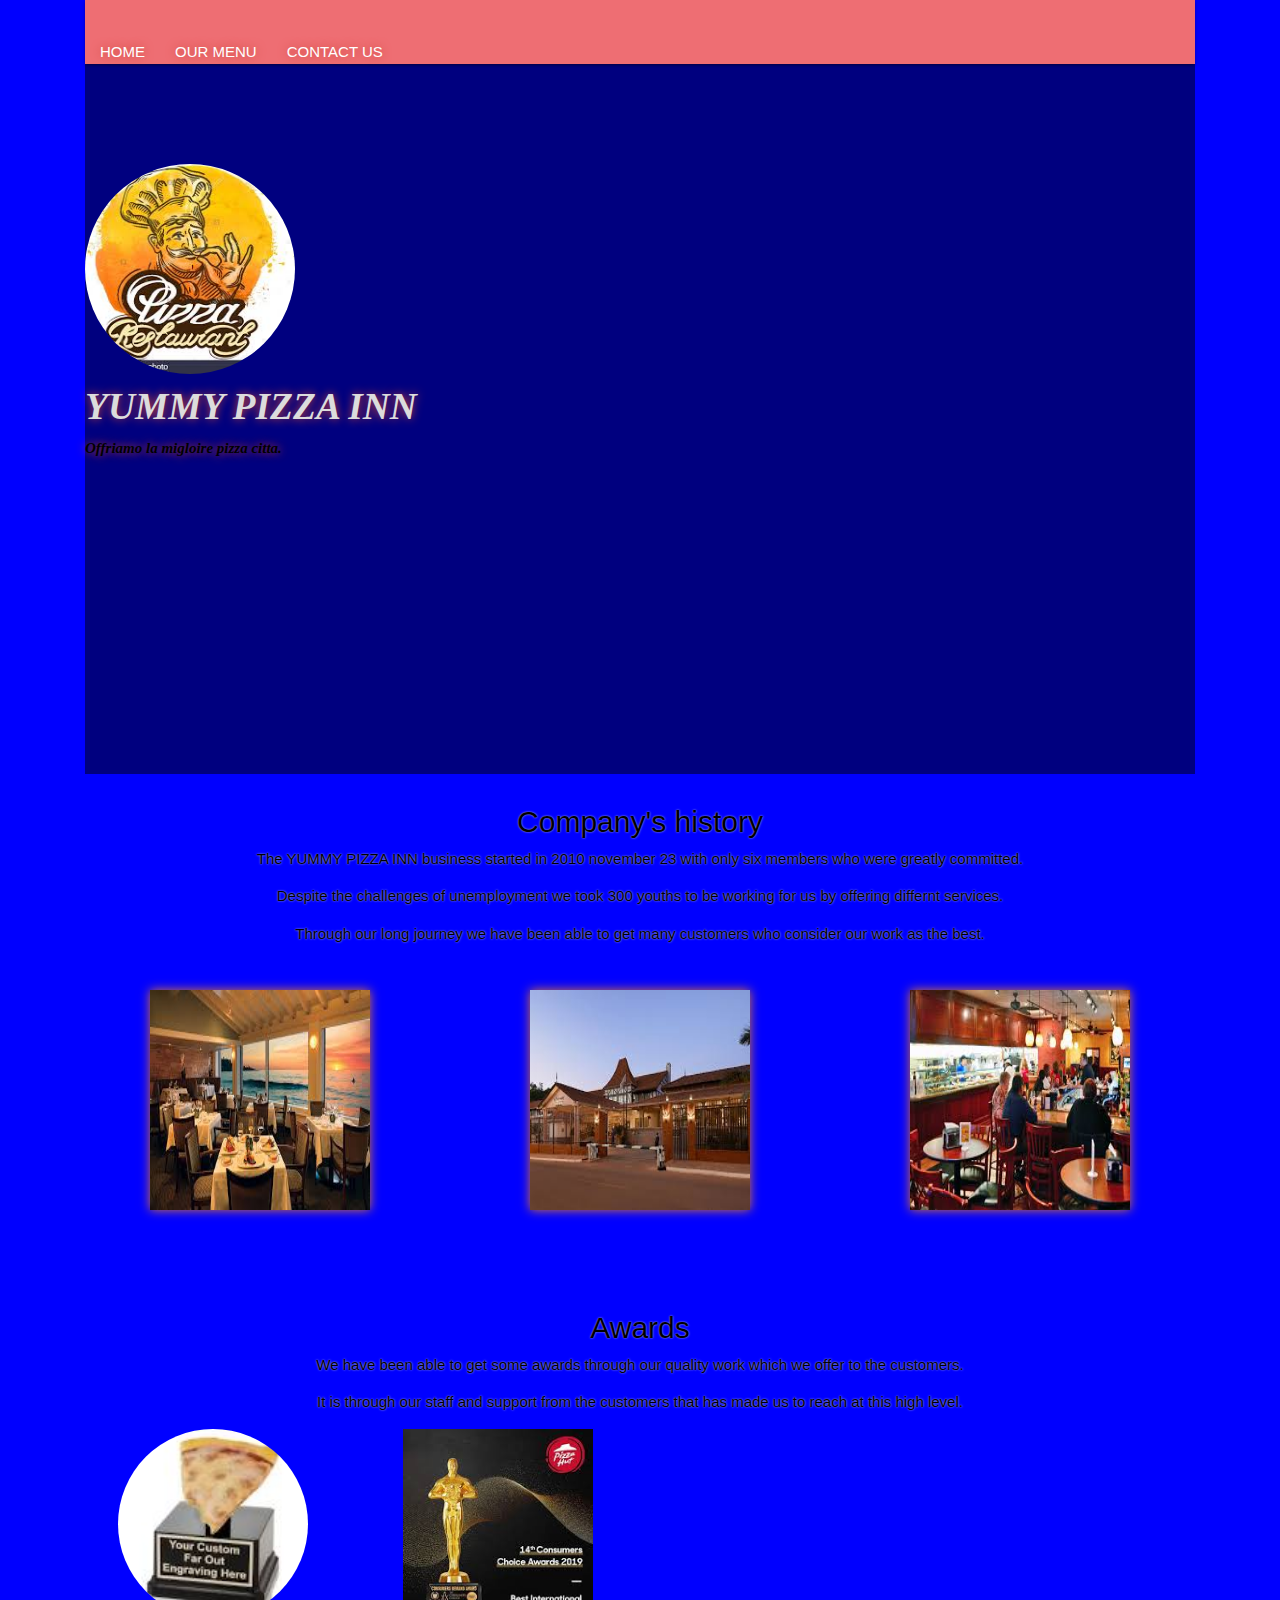
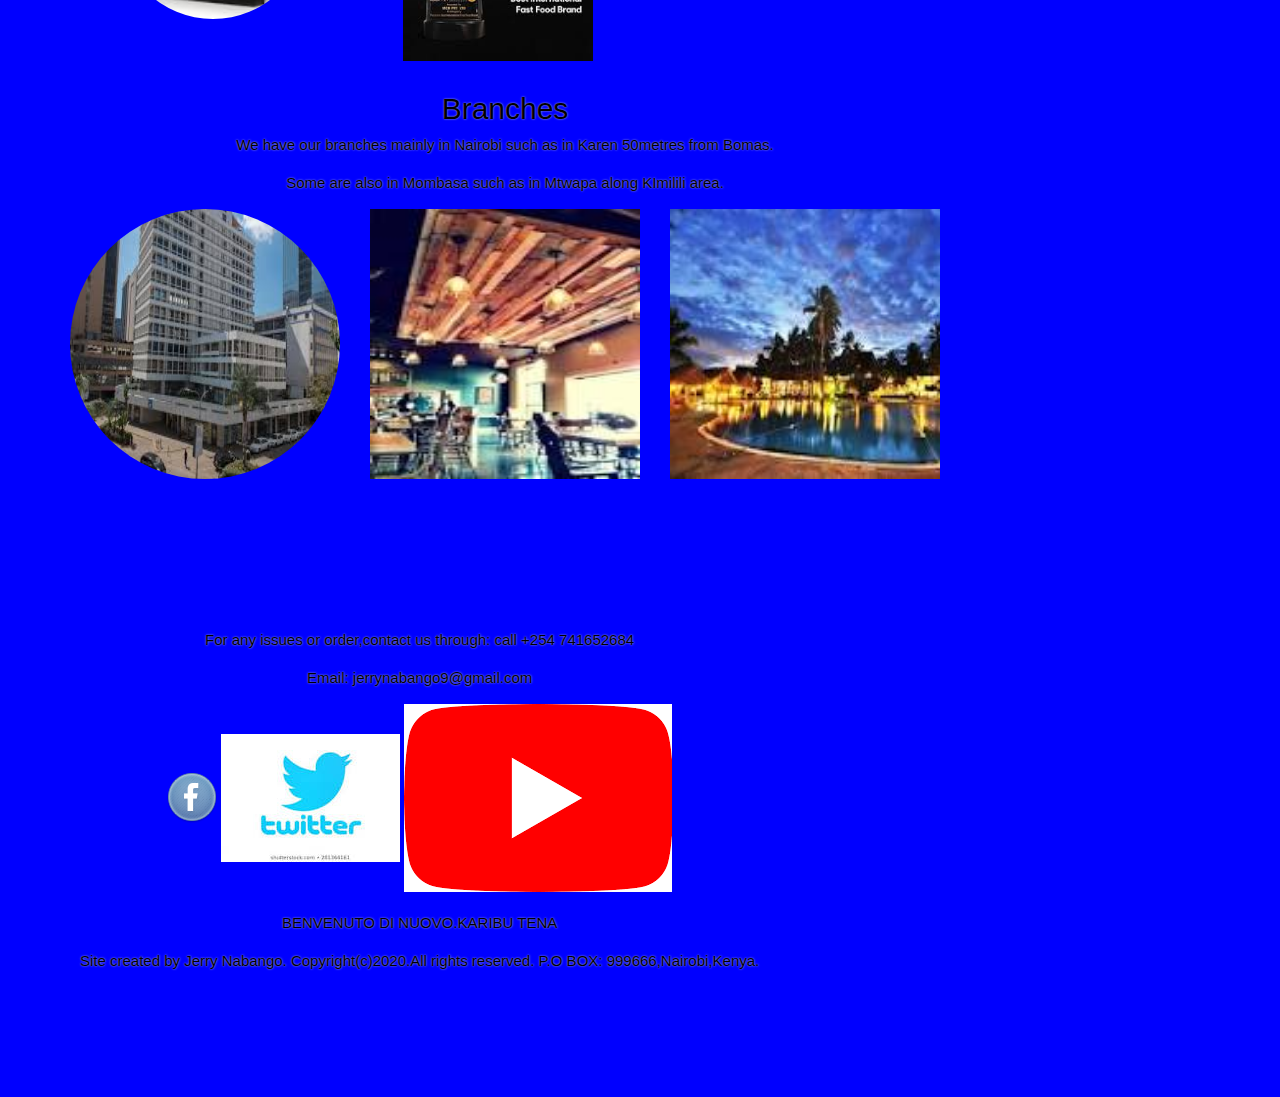
<file: index.html>
<!DOCTYPE html>
<html lang="en">

<head>
    <meta charset="UTF-8">
    <meta name="viewport" content="width=device-width, initial-scale=1.0">
    <meta http-equiv="X-UA-Compatible" content="ie=edge">
    <title>YUMMY PIZZA INN</title>
    <link rel="stylesheet" href="css/materialize.css">
    <link rel="stylesheet" href="css/bootstrap.css">
    <link rel="stylesheet" href="css/styles.css">

</head>


<body class="container">
    <div class="overlay">
        <div class="intro">
            <nav class="greatnav">
                <ul>
                    <li><a href="index.html">Home</a></li>

                    <li> <a href="menu.html"> Our Menu</a></li>

                    <li> <a href="contact.html">Contact Us</a></li>

                </ul>
            </nav>
            <div class="logo">
                <img src="css/images/Bango's pizza inn.jpeg" alt="logo" width="210" height="210" id="log1">

                <h1>YUMMY PIZZA INN</h1>
                <p id="state">Offriamo la migloire pizza citta.</p>
            </div>
        </div>

        <div class="histo">
            <h2>Company's history</h2>
            <p>The YUMMY PIZZA INN business started in 2010 november 23 with only six members who were greatly committed.</p>
            <p>Despite the challenges of unemployment we took 300 youths to be working for us by offering differnt services.</p>
            <p>Through our long journey we have been able to get many customers who consider our work as the best.</p>
            <div class="row rest">
                <div class="col-md-4"><img src="css/images/restaurant.jpeg" alt="" width="220" height="220" id="pic1"></div>
                <div class="col-md-4"><img src="css/images/images (3).jpeg" alt="" width="220" height="220" id="pic2"></div>
                <div class="col-md-4"><img src="css/images/images (2).jpeg" alt="" width="220" height="220" id="pic3"></div>

            </div>
        </div>

        <div class="award">
            <h2>Awards</h2>
            <p>We have been able to get some awards through our quality work which we offer to the customers.</p>
            <p>It is through our staff and support from the customers that has made us to reach at this high level.</p>
            <div class="row">
                <div class="col-md-3 eve1">
                    <img src="css/images/awards.jpeg" alt="award1" width="190" id="img1">
                    <div class="para">
                        <p>Our first award since the start of the company.</p>
                    </div>
                </div>


                <div class="col-md-3 eve2">
                    <img src="css/images/award.jpeg" alt="image2" width="190" id="img2">
                    <div class="para1">
                        <p id>We were winners of the Best International Fast Food Brand awards.</p>
                    </div>
                </div>
        <div class="branch">
            <h2>Branches</h2>
            <p>We have our branches mainly in Nairobi such as in Karen 50metres from Bomas.</p>
            <p>Some are also in Mombasa such as in Mtwapa along KImilili area.</p>

            <div class="row">
                <div class="col-md-4"><img src="css/images/nairobi.jpeg" alt="nairobi" width="270" height="270" id="img1"></div>

                <div class="col-md-4"><img src="css/images/pizaa.jpeg" alt="mbs" width="270" height="270" id="img2"></div>

                <div class="col-md-4"><img src="css/images/mombasa.jpeg" alt="kisumu" width="270" height="270" id="img3"></div>
            </div>

        </div>

        <div class="line"></div>

        <footer>
            <p>For any issues or order,contact us through: call +254 741652684</p>
            <p>Email: jerrynabango9@gmail.com</p>

            <a href="https://www.facebook.com"><img src="css/images/facebook.png" alt="fb" id="img8"></a>
            <a href="https://twitter.com/home"><img src="css/images/twitter.jpeg" alt="twit" id="img9"></a>
            <a href="https://www.youtube.com/watch?v=f9Slq2ck7xQ"><img src="css/images/Youtube.png" alt="u-tube" id="img10"></a>
            <p>BENVENUTO DI NUOVO.KARIBU TENA</p>

            <p>Site created by Jerry Nabango.
                Copyright(c)2020.All rights reserved.
                P.O BOX: 999666,Nairobi,Kenya.
            </p>
        </footer>

    </div>
    <script src="js/jquery-3.4.1.js"></script>
    <script src="js/scripts.js"></script>
</body>

</html>
</file>
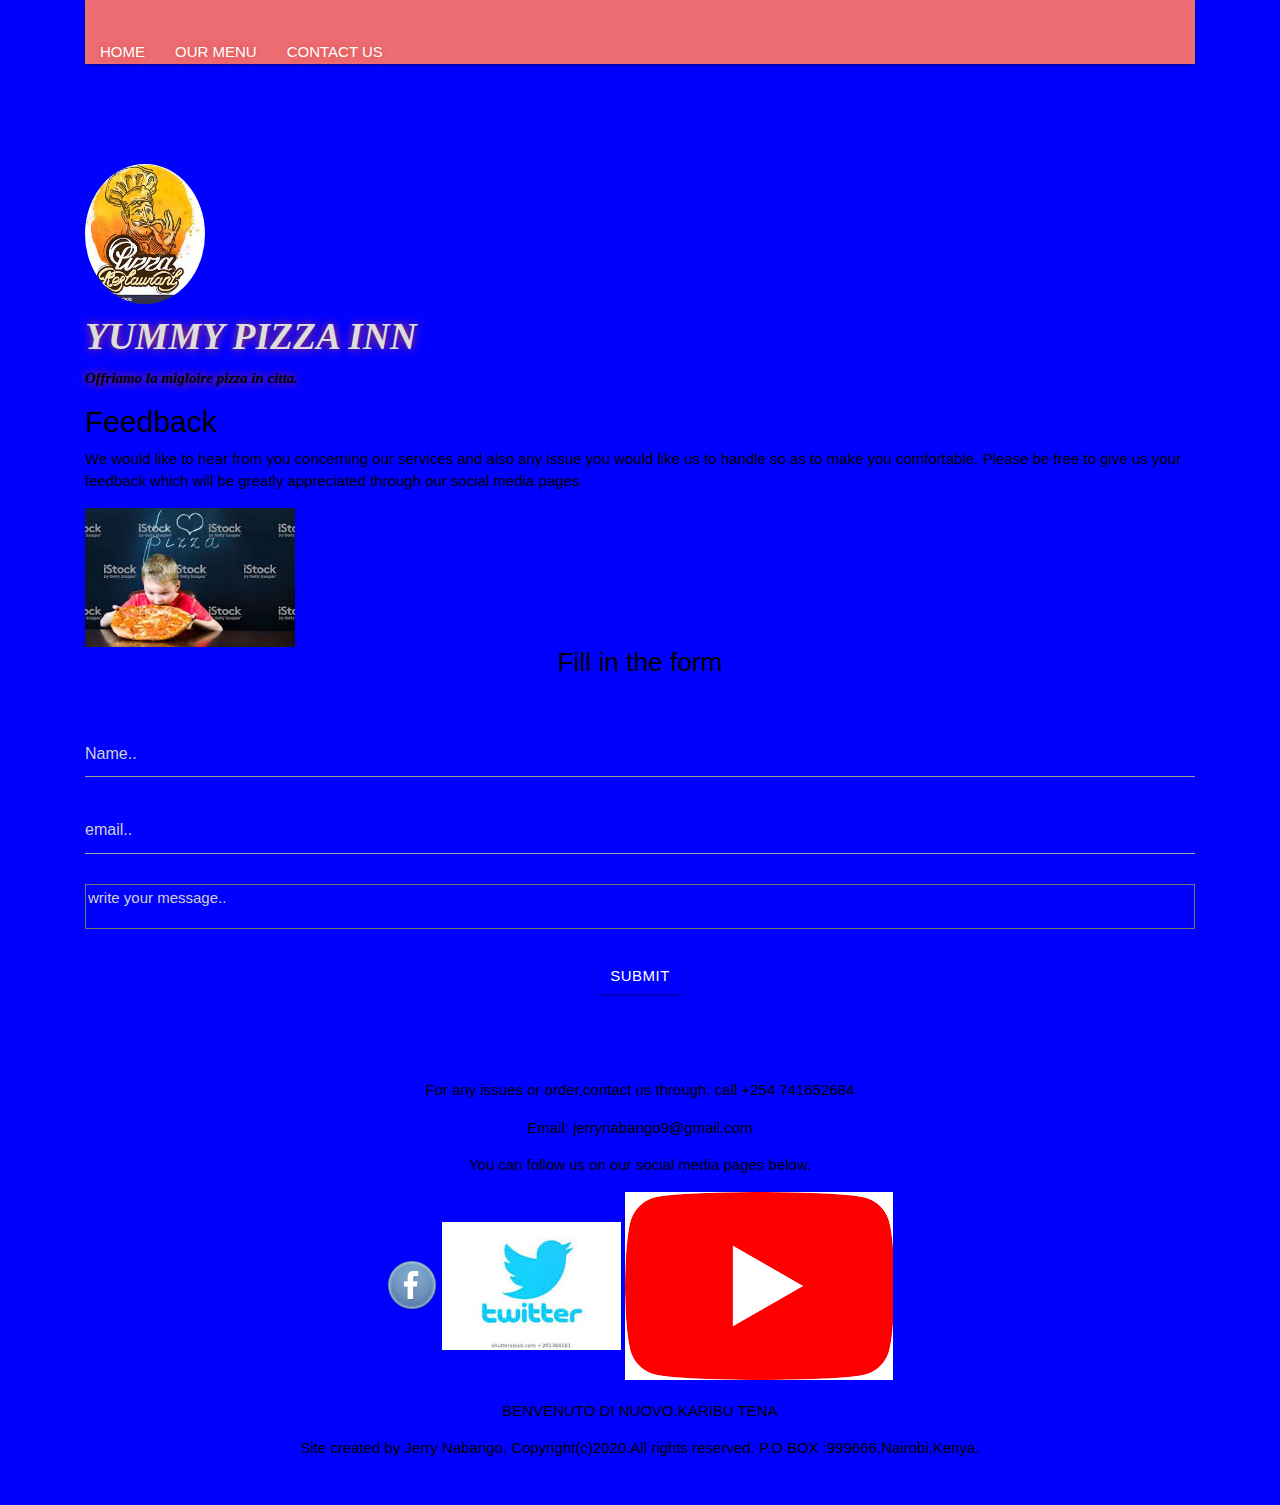
<file: contact.html>
<!DOCTYPE html>
<html lang="en">

<head>
    <meta charset="UTF-8">
    <meta name="viewport" content="width=device-width, initial-scale=1.0">
    <meta http-equiv="X-UA-Compatible" content="ie=edge">
    <title>YUMMY PIZZA INN</title>
    <link rel="stylesheet" href="css/materialize.css">
    <link rel="stylesheet" href="css/bootstrap.css">
    <link rel="stylesheet" href="css/styles.css">

</head>

<body class="container">
    <div class="overlay">
        <div class="deliver">
            <nav class="greatnav">
                <ul>
                    <li><a href="index.html">Home</a></li>

                    <li> <a href="menu.html"> Our Menu</a></li>

                    <li> <a href="contact.html">Contact Us</a></li>

                </ul>
            </nav>
            <div class="logo">
                <img src="css/images/Bango's pizza inn.jpeg" alt="logo" width="120" height="140" id="log1">

                <h1>YUMMY PIZZA INN </h1>
                <p id="state">Offriamo la migloire pizza in citta.</p>
            </div>
        </div>
        <div class="contact">

            <h2>Feedback</h2>
            <p>We would like to hear from you concerning our services and also any issue you would like us to handle so as to make you comfortable.
                Please be free to give us your feedback which will be greatly appreciated through our social media pages.</p>

            <div class="pic">
                <img src="css/images/yummy.jpeg" alt="" width="210" id="">
            </div>

            <form action="">
                <div class="fill">
                    <div class="form-group">
                        <h3>Fill in the form</h3>
                        <br><br>
                        <input type="text" value="" id="name" placeholder="Name..">
                        <br><br>
                        <input type="email" value="" id="email" placeholder="email..">
                        <br><br>
                    </div>
                    <textarea name="" id="text" cols="30" rows="10" placeholder="write your message.."></textarea>
                    <br><br>
                    <button type="submit" class="btn btn" onclick="validate()">Submit</button>
                    <div class="output">
                        <p id="message"></p>
                    </div>
                </div>
            </form>
        </div>

        <footer>
            <p>For any issues or order,contact us through: call +254 741652684</p>
            <p>Email: jerrynabango9@gmail.com</p>
            <P>You can follow us on our social media pages below.</P>

            <a href="https://www.facebook.com"><img src="css/images/facebook.png" alt="facebook" id="img8"></a>
            <a href="https://twitter.com/home"><img src="css/images/twitter.jpeg" alt="twitter" id="img9"></a>
            <a href="https://www.youtube.com/watch?v=f9Slq2ck7xQ"><img src="css/images/Youtube.png" alt="Youtube" id="img10"></a>
            <p>BENVENUTO DI NUOVO.KARIBU TENA</p>

            <p>Site created by Jerry Nabango.
                Copyright(c)2020.All rights reserved.
                P.O BOX :999666,Nairobi,Kenya.
            </p>
        </footer>

    </div>

    <script src="js/jquery-3.4.1.js"></script>
    <script src="js/scripts.js"></script>
</body>

</html>
</file>
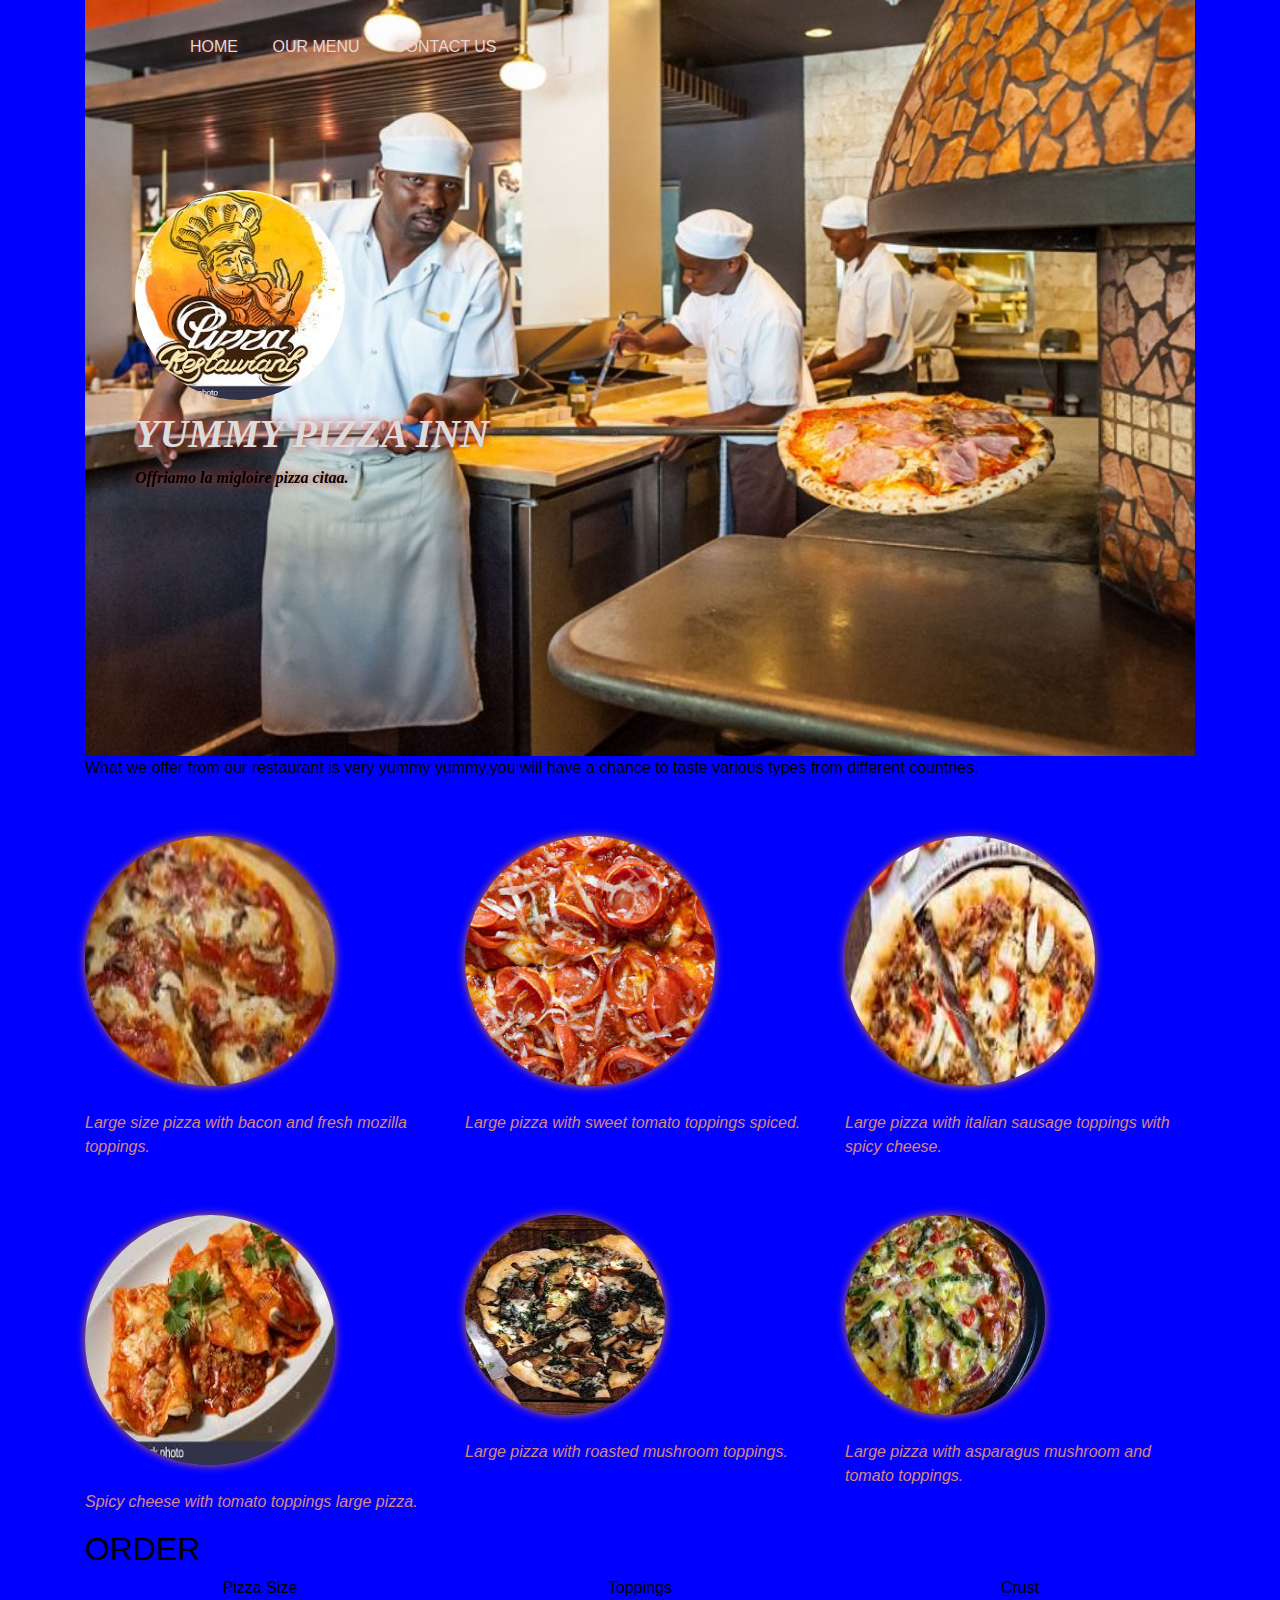
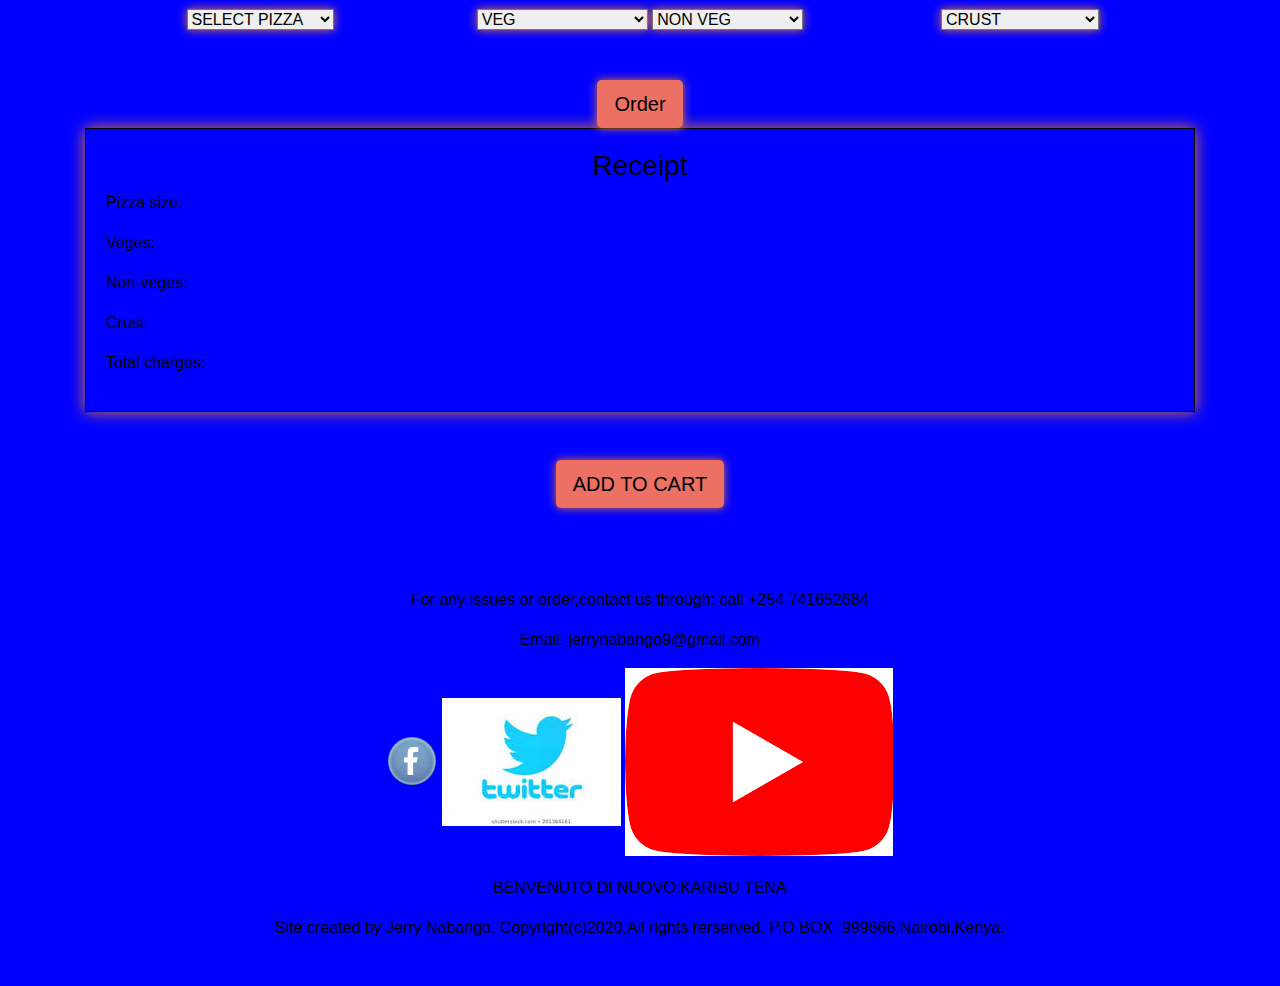
<file: menu.html>
<!DOCTYPE html>
<html lang="en">

<head>
    <meta charset="UTF-8">
    <meta name="viewport" content="width=device-width, initial-scale=1.0">
    <meta http-equiv="X-UA-Compatible" content="ie=edge">
    <title>pizza-inn</title>
    <link rel="stylesheet" href="css/bootstrap.css">
    <link rel="stylesheet" href="css/styles.css">

</head>

<body class="container">
    <div class="overlay">
        <div class="clap">
            <nav class="greatnav">
                <ul>
                    <li><a href="index.html">Home</a></li>

                    <li> <a href="menu.html"> Our Menu</a></li>

                    <li> <a href="contact.html">Contact Us</a></li>

                </ul>
            </nav>
            <div class="logo">
                <img src="css/images/Bango's pizza inn.jpeg" alt="logo" width="210" height="210" id="log1">
            
            <h1>YUMMY PIZZA INN</h1>
            <p id="state">Offriamo la migloire pizza citaa.</p>
            </div>
            </div>
            <p>What we offer from our restaurant is very yummy yummy,you will have a chance to taste various types from different countries.</p>
            
            
                        <div class="row pass">
                            <div class="col-md-4">
                                <img src="css/images/bacon and fresh mozilla.jpeg" alt="" width="250" height="250" id="piz1">
                                <p id="par1">Large size pizza with bacon and fresh mozilla toppings.</p>
                            </div>
            
                            <div class="col-md-4">
                                <img src="css/images/images (1).jpeg" alt="" width="250" height="250" id="piz2">
                                <p id="par2">Large pizza with sweet tomato toppings spiced. </p>
                            </div>
            
                            <div class="col-md-4">
                                <img src="css/images/italian sausage  pizza.jpeg" alt="" width="250" height="250" id="piz3">
                                <p id="par3">Large pizza with italian sausage toppings with spicy cheese.</p>
                            </div>
            
                        </div>
                        <div class="row fail">
                            <div class="col-md-4">
                                <img src="css/images/spicy cheese.jpeg" alt="" width="250" height="250" id="piz4">
                                <p id="par4">Spicy cheese with tomato toppings large pizza.</p>
                            </div>
            
                            <div class="col-md-4">
                                <img src="css/images/roasted mushroom.jpeg" alt="" width="200" height="200" id="piz5">
                                <p id="par5">Large pizza with  roasted mushroom toppings.</p>
                            </div>
            
                            <div class="col-md-4">
                                <img src="css/images/asparagus mushroom.jpeg" alt="" width="200" height="200" id="piz6">
                                <p id="par6">Large pizza with asparagus mushroom and tomato toppings.</p>
                            </div>
            
                        </div>
            
            <div class="order">
                <h2>ORDER</h2>

                <form id="charge">
                    <div class="row">
                        <div class="col-md-4">
                            <label for="">Pizza Size</label>
                            <br>
                            <select name="" id="piz">
                        
                        <option value="Size">SELECT PIZZA</option>
                        <option value="Small">Small Ksh.400</option>
                        <option value="Medium">Medium Ksh. 650</option>
                        <option value="Large">Large Ksh. 800</option>

                    </select>
                        </div>
                        <br><br>

                        <div class="col-md-4">
                            <label for="">Toppings</label>
                            <br>
                            <select name="" id="topveg">

                            <option value="">VEG</option>
                            <option value="Mushrooms">Mushrooms ksh. 180</option>
                            <option value="Onions">Onions ksh. 185</option>
                            <option value="Capsicum">Capsicum ksh.185</option>
                            
                        </select>

                            <select name="" id="topnoveg">
                                
                            <option value="">NON VEG</option>
                            <option value="Chicken">Chicken ksh. 325</option>
                            <option value="Sausage">Sausage ksh. 325</option>
                            <option value="Bacon">Bacon ksh. 325</option>
                        </select>
                        </div>

                        <br><br>

                        <div class="col-md-4">

                            <label for="">Crust</label>
                            <br>

                            <select name="Crust" id="crus">

                            <option value="Crust">CRUST</option>
                            <option value="Crispy">Crispy ksh. 130</option>
                            <option value="Stuffed">Stuffed ksh. 130</option>
                            <option value="Gluten-free">Gluten free ksh. 60</option>

                        </select>
                        </div>
                    </div>
                    <br><br>

                    <input type="submit" class="btn  btn-rounded waves-effect btn-lg" value="Order" id="order1">
                </form>


            </div>
        </div>
        <div class="over">
            <h3>Receipt</h3>
            <p id="sz">Pizza size:</p>
            <p id="vgs">Veges:</p>
            <p id="nvgs">Non-veges:</p>
            <p id="cr">Crust:</p>
            <p id="tc">Total charges:</p>
        </div>
        <br><br>

        <div class="order2">
            <input type="submit" class="btn  btn-rounded waves-effect btn-lg" value="ADD TO CART" id="order2">
        </div>
        <footer>
            <p>For any issues or order,contact us through: call +254 741652684</p>
            <p>Email: jerrynabango9@gmail.com</p>

            <a href="https://www.facebook.com"><img src="css/images/facebook.png" alt="fb" id="img8"></a>
            <a href="https://twitter.com/home"><img src="css/images/twitter.jpeg" alt="twit" id="img9"></a>
            <a href="https://www.youtube.com/watch?v=f9Slq2ck7xQ"><img src="css/images/Youtube.png" alt="u-tube" id="img10"></a>
            <p>BENVENUTO DI NUOVO.KARIBU TENA</p>

            <p>Site created by Jerry Nabango.
                Copyright(c)2020.All rights rerserved.
                P.O BOX :999666,Nairobi,Kenya.
            </p>       
        </footer>

    </div>
    </div>
    <script src="js/jquery-3.4.1.js"></script>
    <script src="js/scripts.js"></script>
</body>

</html>
</file>
<file: css/styles.css>
body {
    color: black;
}

.container {
    position: absolute !important;
    top: 0 !important;
    bottom: 0 !important;
    right: 0 !important;
    left: 0 !important;
    background-color: blue !important;
    background-size: cover !important;
    background-repeat: no-repeat !important;
    width: 100%;
    height: 100%;
}

#overlay {
    position: fixed;
    top: 0;
    bottom: 0;
    right: 0;
    left: 0;
    background-color: rgba(0, 0, 0, 0.5);
    overflow: auto;
    width: 100%;
    height: 100%
}

.intro {
    background-image: url("https://images1.loopnet.com/i2/74ukFc3PmavXPQeZPgBzzzxtOIyym48UXJKbK0tyztg/112/image.jpg");
    background-size: cover;
    background-repeat: no-repeat;
    background-color: rgba(0, 0, 0, 0.5);
    background-position: center center center center;
    padding-bottom: 300px;
}

h1 {
    font-weight: bolder;
    font-style: italic;
    font-family: fantasy;
    padding-top: 10px;
    color: gainsboro;
    text-shadow: 0 0 10px #CB4335;
}

.greatnav {
    padding-top: 20px;
    text-align: left;
    text-decoration: none;
    right: 0;
    left: 0;
    z-index: 3;
}

li {
    list-style-type: none;
    display: inline-block;
}

li>a {
    text-decoration: none;
    padding: 15px;
    margin: 0;
    display: block;
    text-transform: uppercase;
    color: gainsboro;
    text-shadow: 0 0 10px #CB4335;
}

a:hover {
    box-shadow: 0 0 10px #E74C3C;
    color: #E6B0AA;
    text-decoration: none;
}

.logo {
    padding-top: 100px;
}

#log1 {
    border-radius: 50%;
}

#state {
    font-weight: bolder;
    font-style: italic;
    font-family: cursive;
    text-shadow: 0 0 10px #CB4335;
}

.branch,
.histo,
.award {
    text-shadow: 0 0 2px #BDC3C7;
    text-align: center;
    padding-top: 30px;
    padding-bottom: 50px;
}

#img1,
#img4 {
    border-radius: 50%;
}

.rest {
    padding-top: 30px;
}

#img5,
#img6,
#img7,
#pic1,
#pic2,
#pic3 {
    border: hidden;
    box-shadow: 0 0 10px #DC7633;
}

footer {
    text-align: center;
    padding-top: 70px;
    padding-bottom: 30px;
    margin: 10px 10px 10px 10px;
}

#img8,
#img9,
#img10 {
    padding-bottom: 20px;
}

.picha {
    text-align: center;
}

textarea {
    resize: none;
}

form {
    text-align: center;
}

button {
    color: yellow;
}

.jaza {
    display: none;
}

.pass {
    padding-bottom: 40px;
}

#piz1,
#piz2,
#piz3,
#piz4,
#piz5,
#piz6 {
    border-radius: 50%;
    box-shadow: 0 0 10px #DC7633;
}

.clap {
    background-image: url("/css/images/360-degrees-pizza-780x585.jpg");
    background-size: cover;
    background-repeat: no-repeat;
    background-color: rgba(0, 0, 0, 0.5);
    padding-bottom: 250px;
    padding-left: 50px;
}

.menu {
    text-align: center;
    padding-bottom: 50px;
    padding-top: 50px;
    text-shadow: 0 0 2px #BDC3C7;
}

#par1,
#par2,
#par3,
#par4,
#par5,
#par6 {
    padding-top: 25px;
    font-style: italic;
    color: #D98880;
}

#pic1:hover,
#pic2:hover,
#pic3:hover {
    -ms-transform: scale(1.5);
    -webkit-transform: scale(1.5);
    transform: scale(1.5);
    width: 170px;
}

#img1:hover,
#img2:hover,
#img3:hover,
#img4:hover {
    -ms-transform: scale(1.5);
    -webkit-transform: scale(1.5);
    transform: scale(1.5);
    width: 170px;
}

.para,
.para1,
.para2,
.para3 {
    padding-top: 50px;
    display: none;
    font-style: italic;
    color: #F7DC6F;
}

.choice {
    padding-top: 30px;
}

#order1 {
    background-color: #EC7063 !important;
    box-shadow: 0 0 10px #DC7633;
}

#order2 {
    background-color: #EC7063 !important;
    box-shadow: 0 0 10px #DC7633;
}

.order2 {
    text-align: center;
}

select {
    box-shadow: 0 0 10px #DC7633;
}

.over {
    border: 1px solid black;
    padding: 20px 20px 20px 20px;
    box-shadow: 0 0 15px #DC7633;
}

h3 {
    text-align: center;
}

.pass {
    padding-top: 40px;
}

#piz1:hover,
#piz2:hover,
#piz3:hover,
#piz4:hover,
#piz5:hover,
#piz6:hover {
    -ms-transform: scale(1.5);
    -webkit-transform: scale(1.5);
    transform: scale(1.5);
}
</file>
